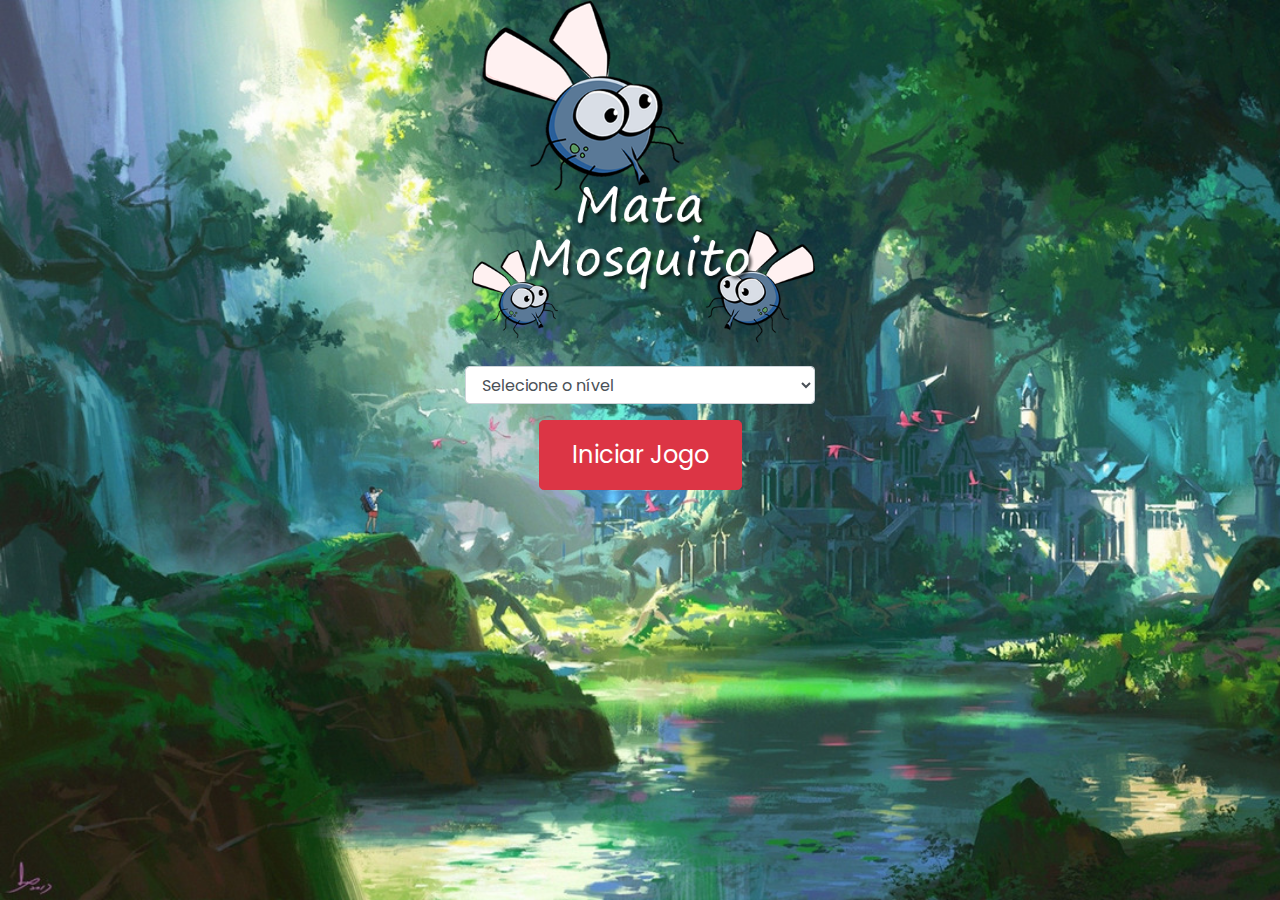
<file: index.html>
<!DOCTYPE html>
<html lang="pt-br">

<head>

    <meta charset="UTF-8">
    <meta http-equiv="X-UA-Compatible" content="IE=edge">
    <meta name="viewport" content="width=device-width, initial-scale=1.0">
    <!-- Boostrap 4 -->
    <link rel="stylesheet" href="https://cdn.jsdelivr.net/npm/bootstrap@4.0.0/dist/css/bootstrap.min.css"
        integrity="sha384-Gn5384xqQ1aoWXA+058RXPxPg6fy4IWvTNh0E263XmFcJlSAwiGgFAW/dAiS6JXm" crossorigin="anonymous">
    <!--  CSS Reset -->
    <link rel="stylesheet" href="css/reset.css">
    <!-- CSS -->
    <link rel="stylesheet" href="css/style.css">
    <!-- Favicon-->
    <link rel="shortcut icon" href="imagens/mosquito.png">
    <!-- JavaScript -->
    <script src="js/jogo.js" defer></script>

</head>

<body>
    <div class="container">
        <div class="row">

            <div class="col-sm-12 col-md-6 offset-md-3 col-lg-4 offset-lg-4">
                <div class="d-flex justify-content-center mb-3">
                    <img src="imagens/game.png" class="img-fluid" />
                </div>

                <div class="d-flex justify-content-center mb-3">
                    <select class="form-control" id="nivel">
                        <option value=""> Selecione o nível </option>
                        <option value="facil">Fácil</option>
                        <option value="normal">Normal</option>
                        <option value="medio">Médio</option>
                        <option value="dificil">Difícil</option>
                        <option value="hard">Hard</option>
                        <option value="very_hard">Supremo</option>
                    </select>
                </div>

                <div class="d-flex justify-content-center">
                    <button type="button" class="btn btn-danger btn-lg" onclick="iniciarJogo()"
                        onclick="changeBackgroundImage()">Iniciar Jogo
                    </button>
                </div>

                <audio id="musica" src="/audio/musica.mp3" autoplay loop></audio>

            </div>

        </div>

    </div>

</body>

</html>
</file>
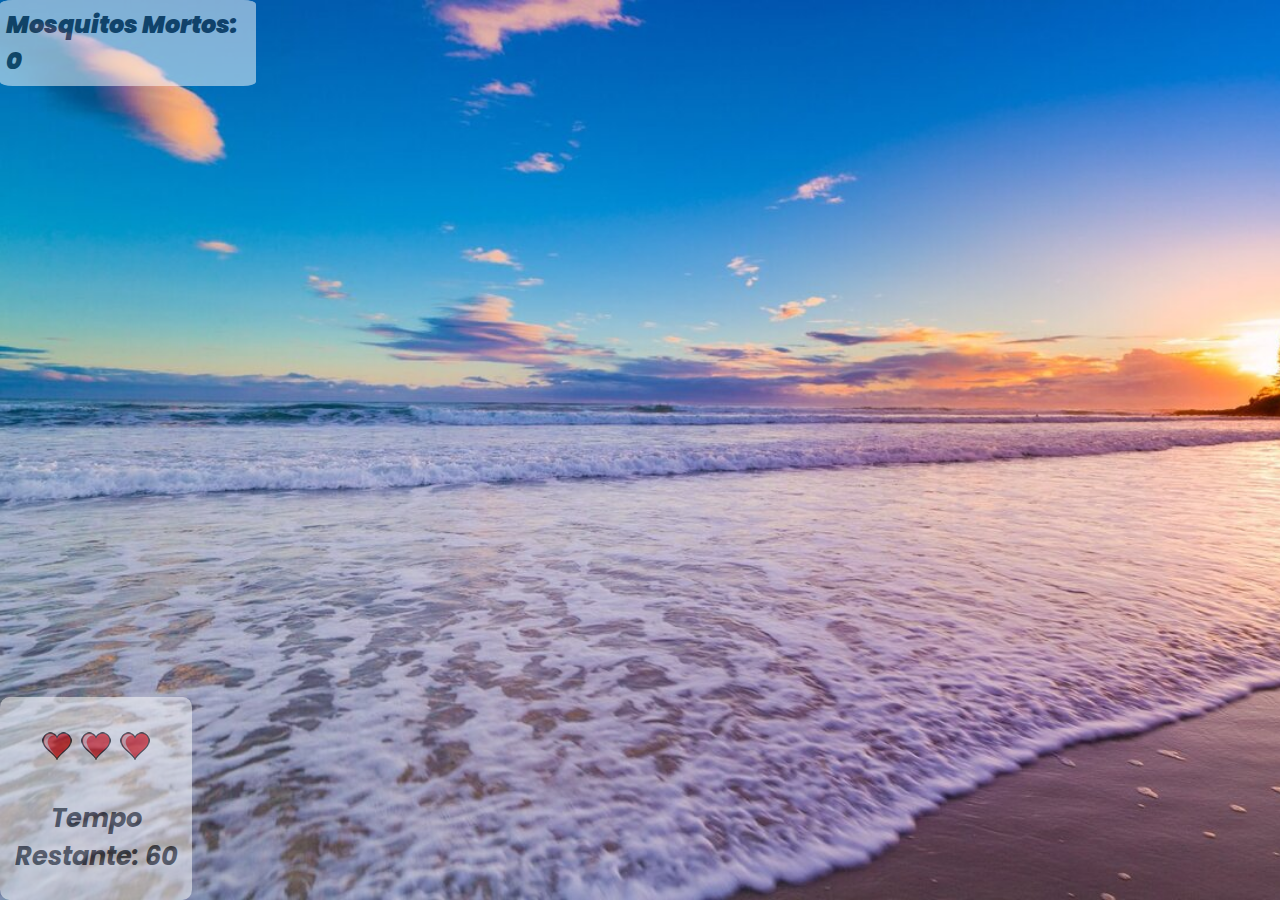
<file: app.html>
<!DOCTYPE html>
<html lang="pt-br">

<head>

    <meta charset="UTF-8">
    <meta name="viewport" content="width=device-width, initial-scale=1.0">
    <meta http-equiv="X-UA-Compatible" content="IE=edge">
    <title>Game Fly</title>
    <link rel="shortcut icon" href="imagens/mosquito.png">
    <link rel="stylesheet" href="https://cdn.jsdelivr.net/npm/bootstrap@4.0.0/dist/css/bootstrap.min.css"
        integrity="sha384-Gn5384xqQ1aoWXA+058RXPxPg6fy4IWvTNh0E263XmFcJlSAwiGgFAW/dAiS6JXm" crossorigin="anonymous">
    <!--  CSS Reset -->
    <link rel="stylesheet" href="/css/reset.css">
    <!-- Link CSS -->
    <link rel="stylesheet" href="css/style.css">
    <!-- Link JavaScript -->
    <script src="/js/jogo.js"></script>
    <!-- app js-->
    <script src="/js/app.js" defer></script>

</head>

<body id="Jogo">

    <div class="container">
        <div class="painel" onclick="return false" onselectstart="return false">
            <div class="vidas" onclick="return false" onselectstart="return false">
                <audio id="musica" src="/audio/musica2.mp3" autoplay loop></audio>
                <img id="v1" src="imagens/coracao_cheio.png" alt="coracao_vazio">
                <img id="v2" src="imagens/coracao_cheio.png" alt="coracao_cheio">
                <img id="v3" src="imagens/coracao_cheio.png" alt="coracao_cheio">
            </div>

            <div class="cronometro" onclick="return false" onselectstart="return false">Tempo Restante: <span
                    id="cronometro" onclick="return false" onselectstart="return false"></span>
            </div>

        </div>

        <div id="containerm">
            <p class="mosquitosPainel" onclick="return false" onselectstart="return false">Mosquitos Mortos: <span
                    id="mosquitosPainel" onclick="return false" onselectstart="return false">0</span>
            </p>
        </div>

    </div>

</body>

</html>
</file>
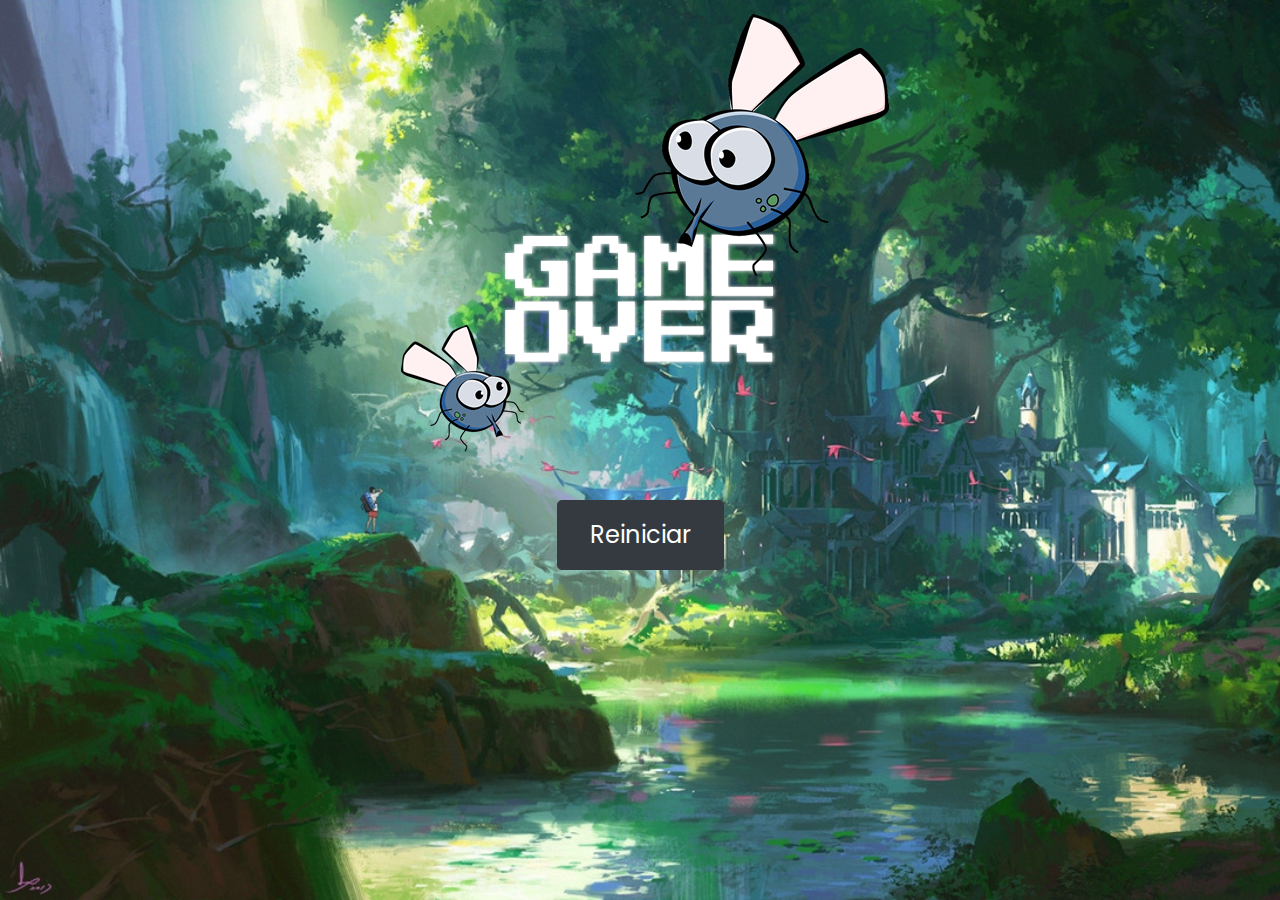
<file: fim_de_jogo.html>
<!DOCTYPE html>
<html lang="pt-br">

<head>

    <meta charset="UTF-8">
    <meta name="viewport" content="width=device-width, initial-scale=1.0">
    <meta http-equiv="X-UA-Compatible" content="IE=edge">
    <meta name="viewport" content="width=device-width, initial-scale=1.0">
    <!-- Boostrap 4 -->
    <link rel="stylesheet" href="https://cdn.jsdelivr.net/npm/bootstrap@4.0.0/dist/css/bootstrap.min.css"
        integrity="sha384-Gn5384xqQ1aoWXA+058RXPxPg6fy4IWvTNh0E263XmFcJlSAwiGgFAW/dAiS6JXm" crossorigin="anonymous">
    <!--  CSS Reset -->
    <link rel="stylesheet" href="/css/reset.css">
    <!-- CSS -->
    <link rel="stylesheet" href="css/style.css">
    <!-- Favicon-->
    <link rel="shortcut icon" href="imagens/mosquito.png">
    <!-- endgame js-->
    <script src="/js/endgame.js" defer></script>
    <title>Você perdeu!!</title>

</head>

<body>

    <div class="container">
        <div class="row">
            <div class="col-12">
                <div class="d-flex justify-content-center">
                    <img src="imagens/game_over.png" />
                </div>
            </div>
        </div>

        <div class="row">
            <div class="col-12">
                <audio id="musica" src="/audio/musica4.mp3" autoplay loop></audio>
                <div class="d-flex justify-content-center">
                    <button type="button" class="btn btn-dark btn-lg"
                        onclick="window.location.href = 'index.html' ">Reiniciar</button>
                </div>
            </div>
        </div>

    </div>

</body>

</html>
</file>
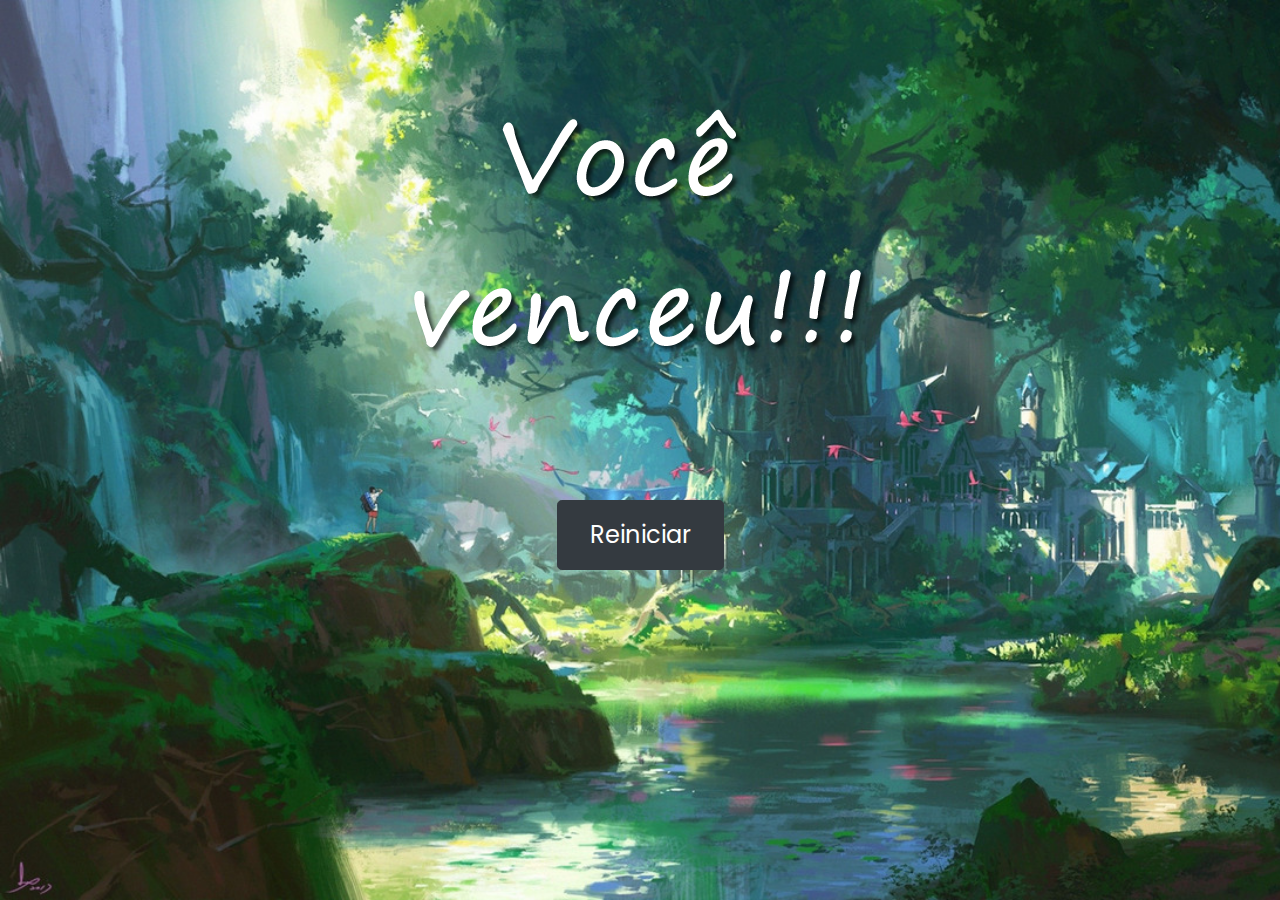
<file: vitoria.html>
<!DOCTYPE html>
<html lang="pt-br">

<head>

    <meta charset="UTF-8">
    <meta http-equiv="X-UA-Compatible" content="IE=edge">
    <meta name="viewport" content="width=device-width, initial-scale=1.0">
    <!-- Boostrap 4 -->
    <link rel="stylesheet" href="https://cdn.jsdelivr.net/npm/bootstrap@4.0.0/dist/css/bootstrap.min.css"
        integrity="sha384-Gn5384xqQ1aoWXA+058RXPxPg6fy4IWvTNh0E263XmFcJlSAwiGgFAW/dAiS6JXm" crossorigin="anonymous">
    <!--  CSS Reset -->
    <link rel="stylesheet" href="/css/reset.css">
    <!-- CSS -->
    <link rel="stylesheet" href="css/style.css">
    <!-- Favicon-->
    <link rel="shortcut icon" href="imagens/mosquito.png">
    <!-- vitoria js-->
    <script src="/js/victory.js" defer></script>
    <title>Você venceu!!</title>

</head>

<body>

    <div class="container">
        <audio id="musica" src="/audio/musica3.mp3" autoplay loop></audio>
        <div class="row">
            <div class="col">
                <div class="d-flex justify-content-center">
                    <img src="imagens/vitoria.png" class="img-fluid" />
                </div>
            </div>
        </div>

        <div class="row">
            <div class="col">
                <div class="d-flex justify-content-center">
                    <button type="button" class="btn btn-dark btn-lg"
                        onclick="window.location.href = 'index.html' ">Reiniciar</button>
                </div>
            </div>
        </div>

    </div>

</body>

</html>
</file>
<file: css/style.css>
@import url('https://fonts.googleapis.com/css2?family=Poppins:ital,wght@0,100;0,200;0,300;0,400;0,500;0,600;0,700;0,800;0,900;1,100;1,200;1,300;1,400;1,500;1,600;1,700;1,800;1,900&display=swap');


body {
  background-image: url(/imagens/mapa1.jpg);
  background-repeat: no-repeat;
  background-size: cover;
  width: 100vw;
  height: 100vh;
  margin: 0;
  font-family: 'Poppins', sans-serif;
  font-size: 16px;
  cursor: url(/imagens/mata_mosquito.png) 30 30, auto;
  box-sizing: border-box;
}


/* FORMATACOES PADRAO */

.btn {
  font-size: 1.25rem;
  padding: 0.75rem 1.5rem;
}

.btn-lg {
  font-size: 1.5rem;
  padding: 1rem 2rem;
}

.img-fluid {
  max-width: 100%;
  height: auto;
}

img {
  max-width: 100%;
  height: auto;
}



/* MOSQUITOS TAMANHOS

/* pequeno */
.mosquito1 {
  width: 1.875rem;
  height: 1.875rem;
}

/* medio */
.mosquito2 {
  width: 3.125rem;
  height: 3.125rem;
}

/* grande */
.mosquito3 {
  width: 4.375rem;
  height: 4.375rem;
}



/* FORMATACOES PAINEL DE VIDA E CONTADOR DE MOSQUITOS */

.ladoA {
  transform: scaleX(1);
}

.ladoB {
  transform: scaleX(-1);
}

.painel {
  position: absolute;
  width: 15%;
  padding: 0.5vw;
  left: 0;
  bottom: 0;
  border-top: solid 1px #fff;
  background-color: #fff;
  opacity: 0.5;
  font-size: 1.5vw;
  font-weight: 900;
  border-radius: 5%;
}

#containerm {
  position: absolute;
  top: 0;
  left: 0;
  width: 100%;
}

.mosquitosPainel {
  top: 0;
  width: 20%;
  padding: 0.5vw;
  left: 0;
  bottom: 0;
  right: 2px;
  border-top: solid 1px #fff;
  background-color: #fff;
  opacity: 0.5;
  font-size: 1.5rem;
  font-weight: 900;
  border-radius: 5%;
  flex-basis: 50%;
  font-style: oblique;
}

.vidas {
  font-size: 4vw;
  flex-basis: 50%;
  text-align: center;
  margin-bottom: 2vh;
}

.cronometro {
  font-size: 2vw;
  font-weight: bold;
  flex-basis: 50%;
  text-align: center;
  margin-bottom: 2vh;
  font-style: oblique;
}



/* MEDIA QUERIES MOBILE */

/* MOBILE 550 px */
@media (max-width: 550) {

  body {
    width: 100%;
    height: 100%;
    background-image: url(/imagens/mapa1.jpg);
    background-repeat: no-repeat;
    background-size: cover;
  }

  .mosquitosPainel {
    width: 15%;
    padding: 0.5vw;
    left: 0;
    bottom: 0;
    border-top: solid 1px #fff;
    background-color: #fff;
    opacity: 0.5;
    font-size: 1vw;
    font-weight: 900;
    border-radius: 5%;
    font-style: oblique;
  }


}

/* TABLE 768PX */
@media (max-width: 768px) {
  .mosquitosPainel {
    width: 20%;
    padding: 0.5vw;
    position: static;
    left: auto;
    bottom: auto;
    font-size: 1.5vw;
    border-radius: 5%;
    font-style: oblique;
  }

}


/* TABLET 900PX */
@media (max-width: 900px) {
  .mosquitosPainel {
    font-style: oblique;
  }

  .painel {
    max-width: 20%;
    padding: 1vw;
    flex-wrap: nowrap;
  }

  .vidas,
  .cronometro {
    flex-basis: auto;
    margin-bottom: 0;
  }

}


/* Desktop 1000px */
@media (max-width: 1200px) {

  .painel {
    max-width: 15%;
  }

  .mosquitosPainel {
    border-radius: 5%;
    max-width: 20%;
    padding: 1vw;
    flex-wrap: nowrap;
    font-style: oblique;
  }

}
</file>
